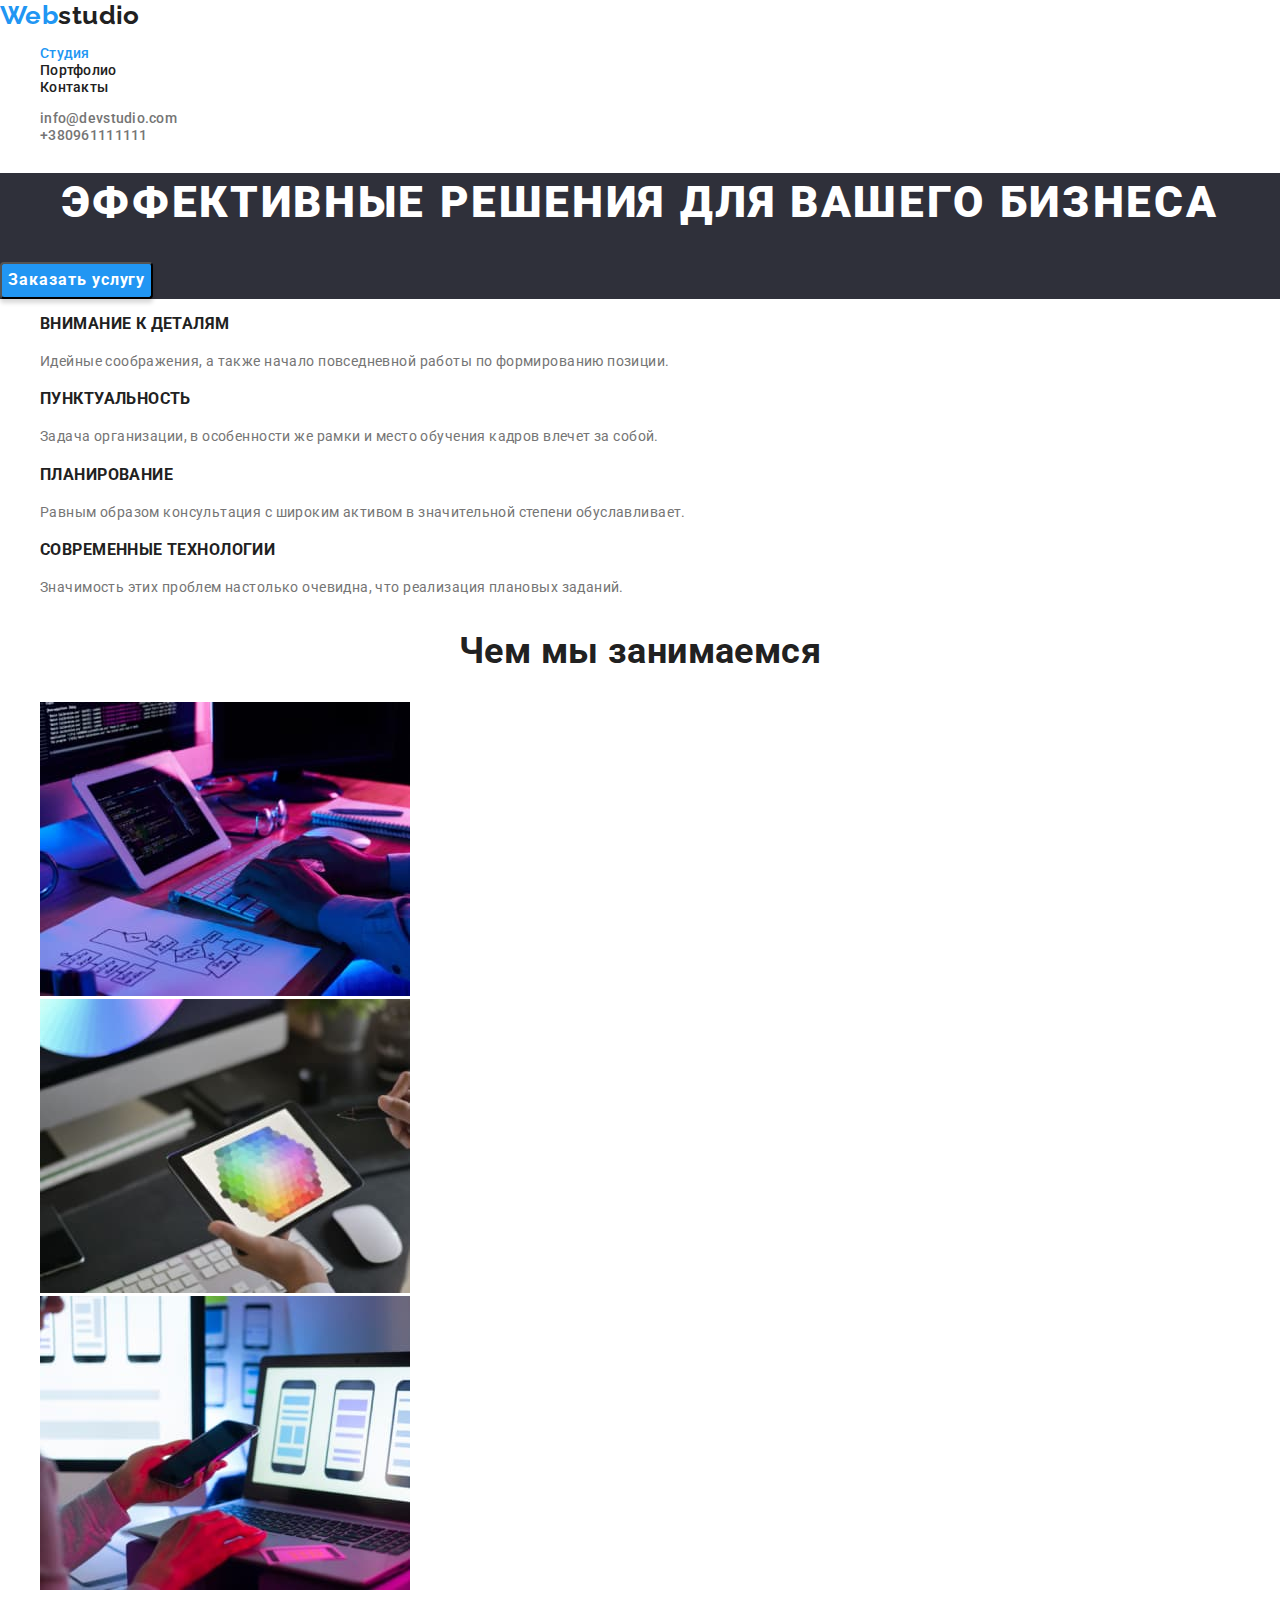
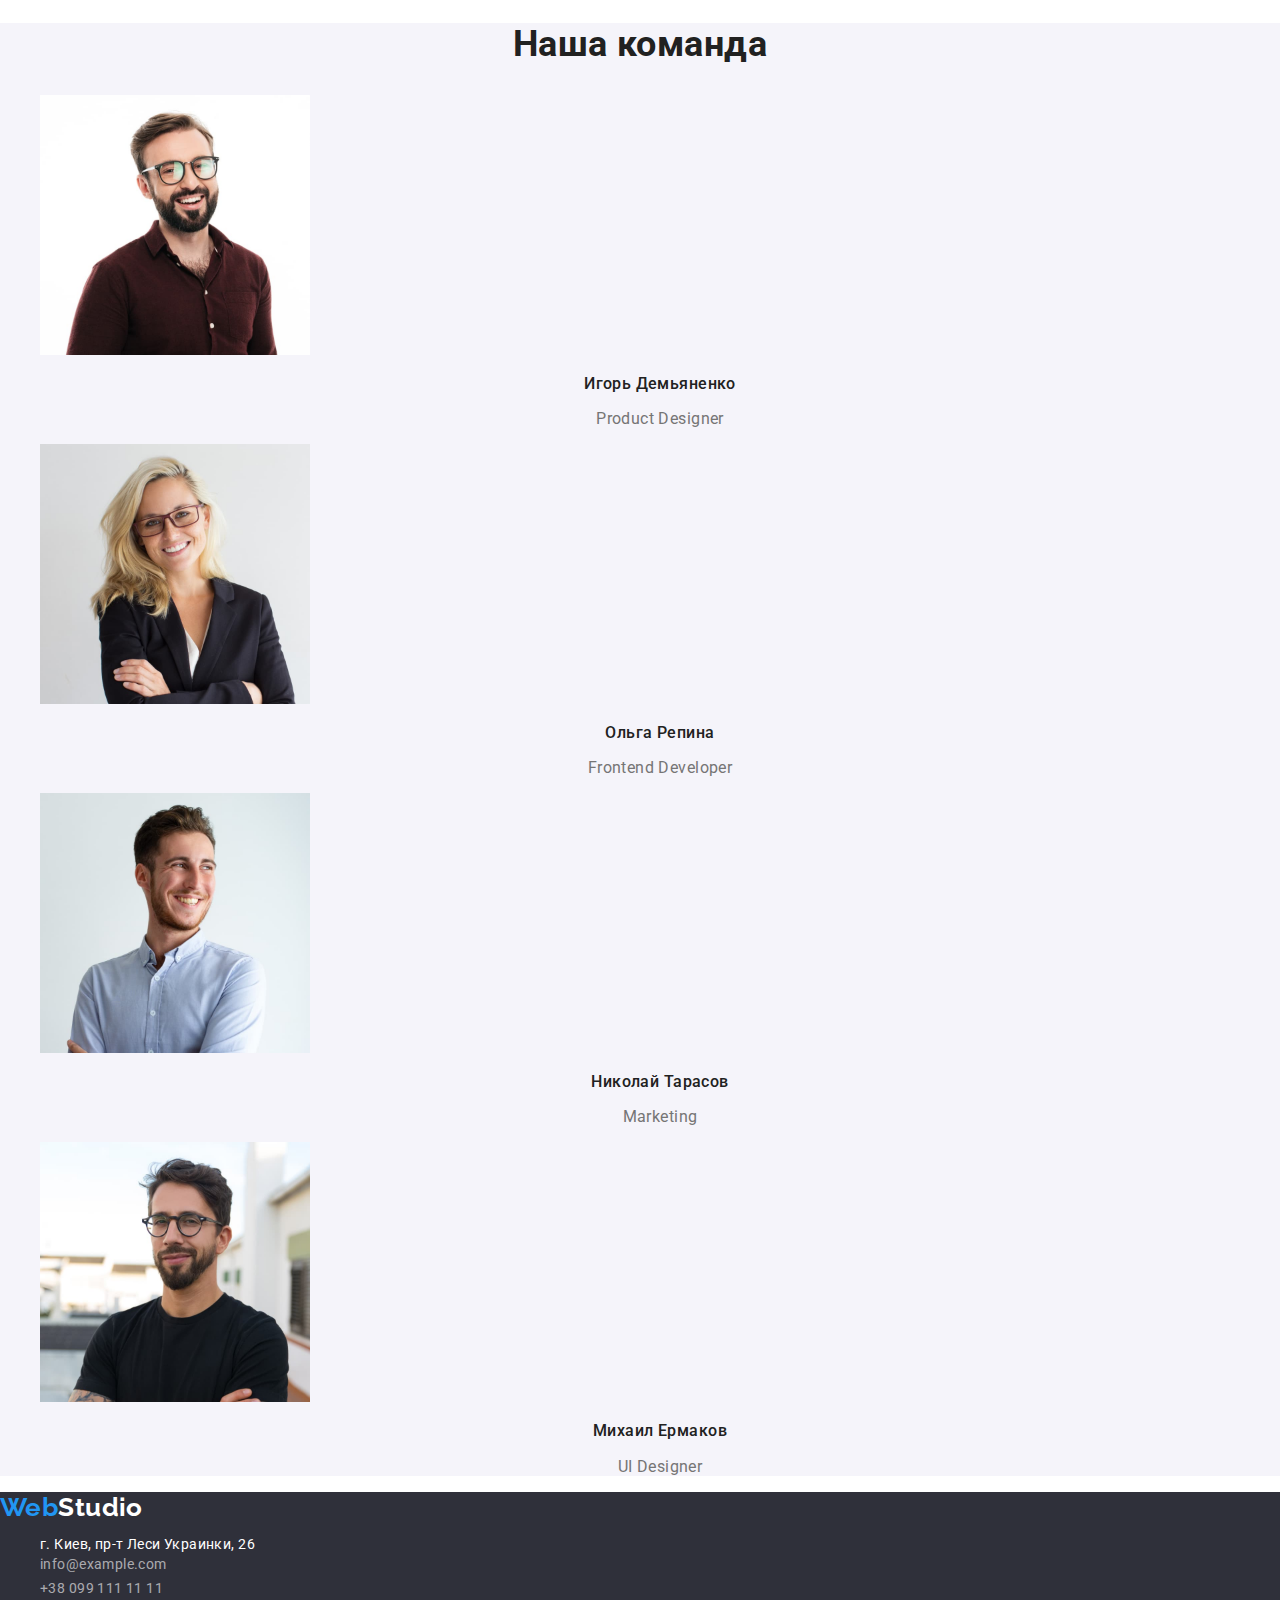
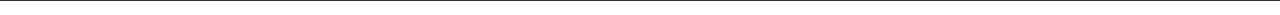
<file: index.html>
<!DOCTYPE html>
<html lang="ru">
  <head>
    <meta charset="UTF-8" />
    <meta http-equiv="X-UA-Compatible" content="IE=edge" />
    <meta name="viewport" content="width=device-width, initial-scale=1.0" />
    <link rel="preconnect" href="https://fonts.googleapis.com" />
    <link rel="preconnect" href="https://fonts.gstatic.com" crossorigin />
    <link
      href="https://fonts.googleapis.com/css2?family=Raleway:wght@700&family=Roboto:wght@400;500;700;900&display=swap"
      rel="stylesheet"
    />
    <link
      rel="stylesheet"
      href="https://cdnjs.cloudflare.com/ajax/libs/modern-normalize/1.0.0/modern-normalize.min.css"
    />
    <link rel="stylesheet" href="css/styles.css" />
    <title>Студія</title>
  </head>
  <body>
    <!-- Header -->
    <header class="header">
      <!-- header_details -->
      <nav>
        <a href="./index.html" class="logo"
          ><span class="logo-accent">Web</span>studio</a
        >
        <ul class="list">
          <li>
            <a href="./index.html" class="site-nav current">Студия</a>
          </li>
          <li>
            <a href="./portfolio.html" class="site-nav">Портфолио</a>
          </li>
          <li>
            <a href="" class="site-nav">Контакты</a>
          </li>
        </ul>
      </nav>

      <ul class="list">
        <li>
          <a href="mailto:mailto:info@devstudio.com" class="mail"
            >info@devstudio.com</a
          >
        </li>
        <li>
          <a href="tel:+380961111111" class="telephone">+380961111111</a>
        </li>
      </ul>
    </header>

    <!-- main content -->
    <main>
      <!-- order service & button -->
      <section class="order-window">
        <h1 class="title">ЭФФЕКТИВНЫЕ РЕШЕНИЯ ДЛЯ ВАШЕГО БИЗНЕСА</h1>
        <button type="button" class="order-button">
          <span class="order-service">Заказать услугу</span>
        </button>
      </section>

      <!-- benefits list -->
      <section class="benefits">
        <h2 class="hidden">Benefits list</h2>
        <div>
          <ul class="list">
            <li>
              <h3 class="benefit-title">ВНИМАНИЕ К ДЕТАЛЯМ</h3>
              <p class="benefit-description">
                Идейные соображения, а также начало повседневной работы по
                формированию позиции.
              </p>
            </li>

            <li>
              <h3 class="benefit-title">ПУНКТУАЛЬНОСТЬ</h3>
              <p class="benefit-description">
                Задача организации, в особенности же рамки и место обучения
                кадров влечет за собой.
              </p>
            </li>

            <li>
              <h3 class="benefit-title">ПЛАНИРОВАНИЕ</h3>
              <p class="benefit-description">
                Равным образом консультация с широким активом в значительной
                степени обуславливает.
              </p>
            </li>

            <li>
              <h3 class="benefit-title">СОВРЕМЕННЫЕ ТЕХНОЛОГИИ</h3>
              <p class="benefit-description">
                Значимость этих проблем настолько очевидна, что реализация
                плановых заданий.
              </p>
            </li>
          </ul>
        </div>
      </section>

      <!-- our work -->
      <section>
        <div>
          <h2 class="our-work-title">Чем мы занимаемся</h2>
          <ul class="list">
            <li>
              <img
                src="images/whatwedo1.jpg"
                alt="верстка"
                width="370"
                height="294"
              />
            </li>
            <li>
              <img
                src="images/whatwedo2.jpg"
                alt="мобільні додатки"
                width="370"
                height="294"
              />
            </li>
            <li>
              <img
                src="images/whatwedo3.jpg"
                alt="дизайн"
                width="370"
                height="294"
              />
            </li>
          </ul>
        </div>
      </section>

      <!-- Team -->
      <section>
        <div class="team">
          <h2 class="team-title">Наша команда</h2>
          <ul class="list">
            <li>
              <img
                src="images/Igor.jpg"
                alt="Игорь Демьяненко"
                width="270"
                height="260"
                class="team-photo"
              />
              <h3 class="team-name">Игорь Демьяненко</h3>
              <p class="position">Product Designer</p>
            </li>
            <li>
              <img
                src="images/Olga.jpg"
                alt="Ольга Репина"
                width="270"
                height="260"
                class="team-photo"
              />
              <h3 class="team-name">Ольга Репина</h3>
              <p class="position">Frontend Developer</p>
            </li>
            <li>
              <img
                src="images/Mykola.jpg"
                alt="Николай Тарасов"
                width="270"
                height="260"
                class="team-photo"
              />
              <h3 class="team-name">Николай Тарасов</h3>
              <p class="position">Marketing</p>
            </li>
            <li>
              <img
                src="images/Myha.jpg"
                alt="Михаил Ермаков"
                width="270"
                height="260"
                class="team-photo"
              />
              <h3 class="team-name">Михаил Ермаков</h3>
              <p class="position">UI Designer</p>
            </li>
          </ul>
        </div>
      </section>
    </main>

    <!-- Footer -->
    <footer>
      <div class="footer">
        <a href="./index.html" class="logo-footer"
          ><span class="logo-accent">Web</span>Studio</a
        >
        <address>
          <ul class="list">
            <li>
              <a
                href="https://bit.ly/3pXMvUd"
                target="_blank"
                rel="noopener noreferrer"
                class="address-footer"
                >г. Киев, пр-т Леси Украинки, 26</a
              >
            </li>
            <li>
              <a class="link-footer" href="mailto:info@devstudio.com"
                >info@example.com</a
              >
            </li>
            <li>
              <a class="link-footer" href="tel:+380991111111"
                >+38 099 111 11 11</a
              >
            </li>
          </ul>
        </address>
      </div>
    </footer>
  </body>
</html>
</file>
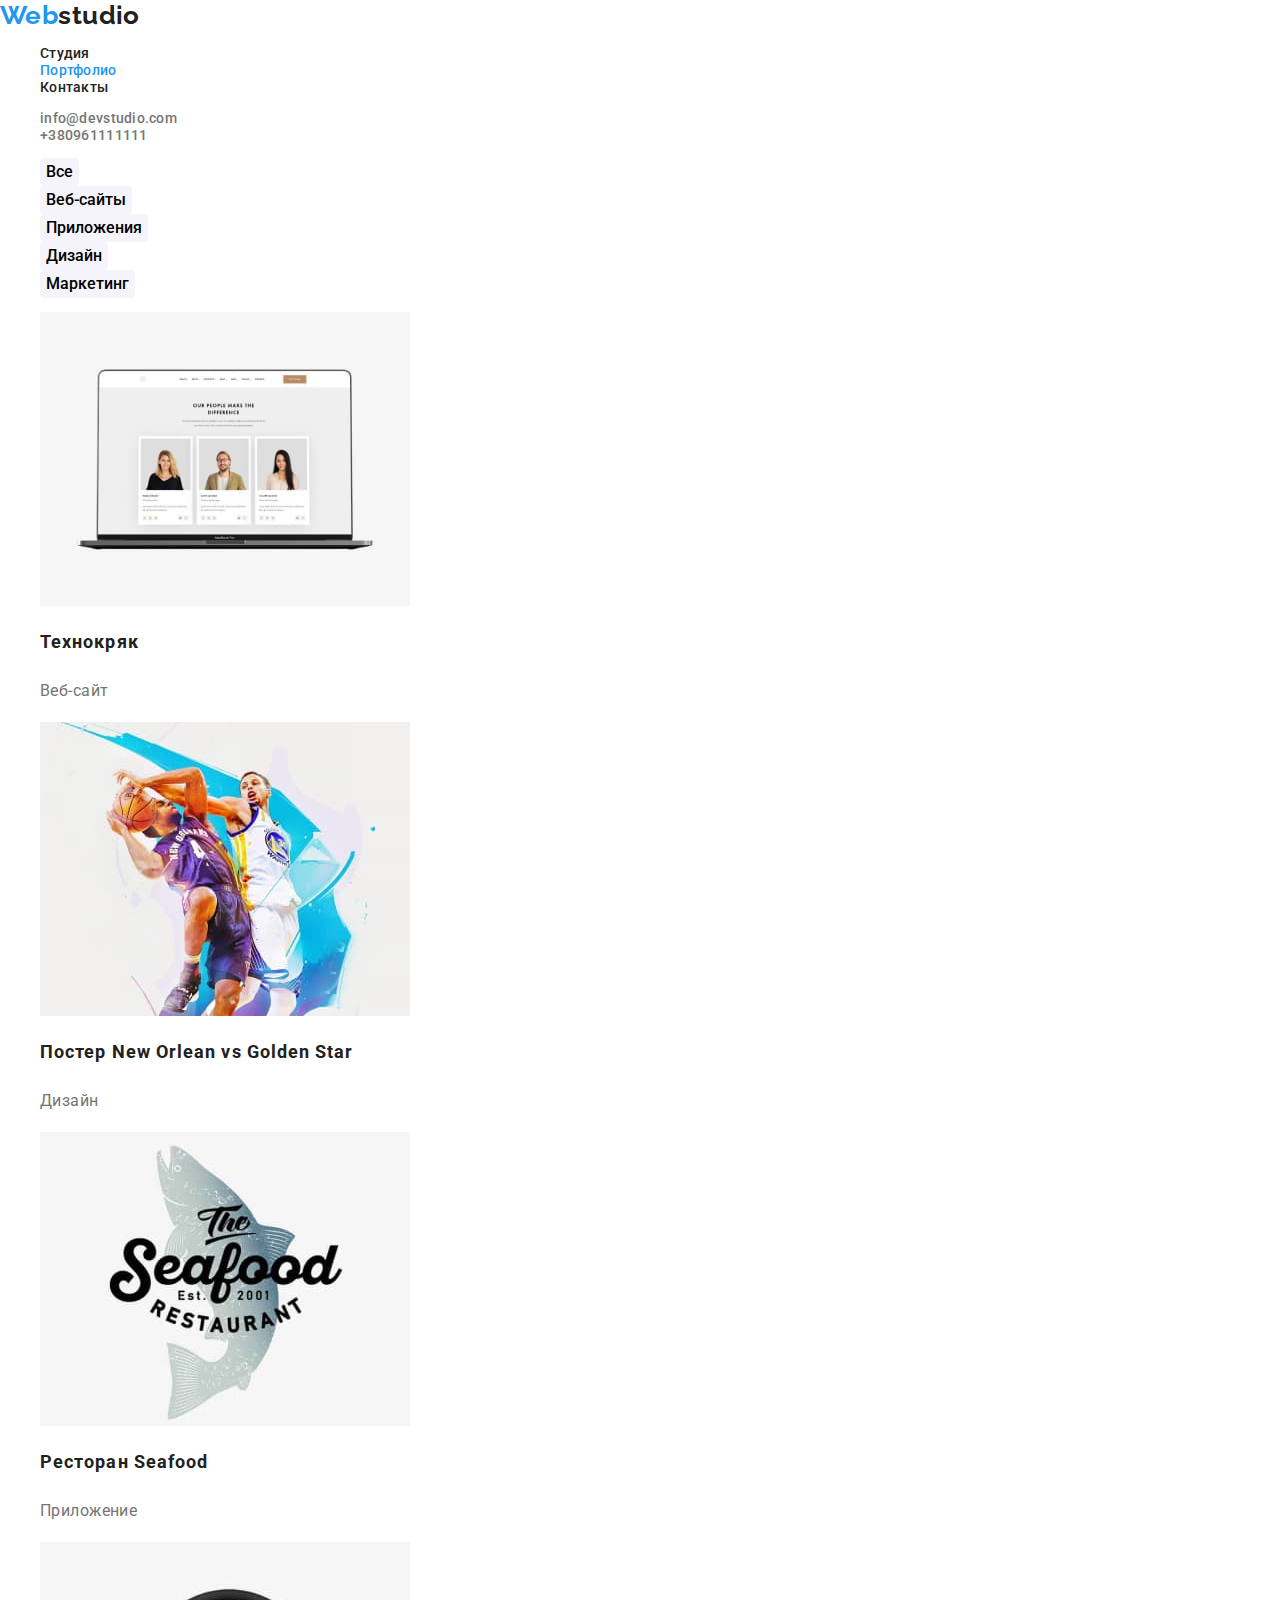
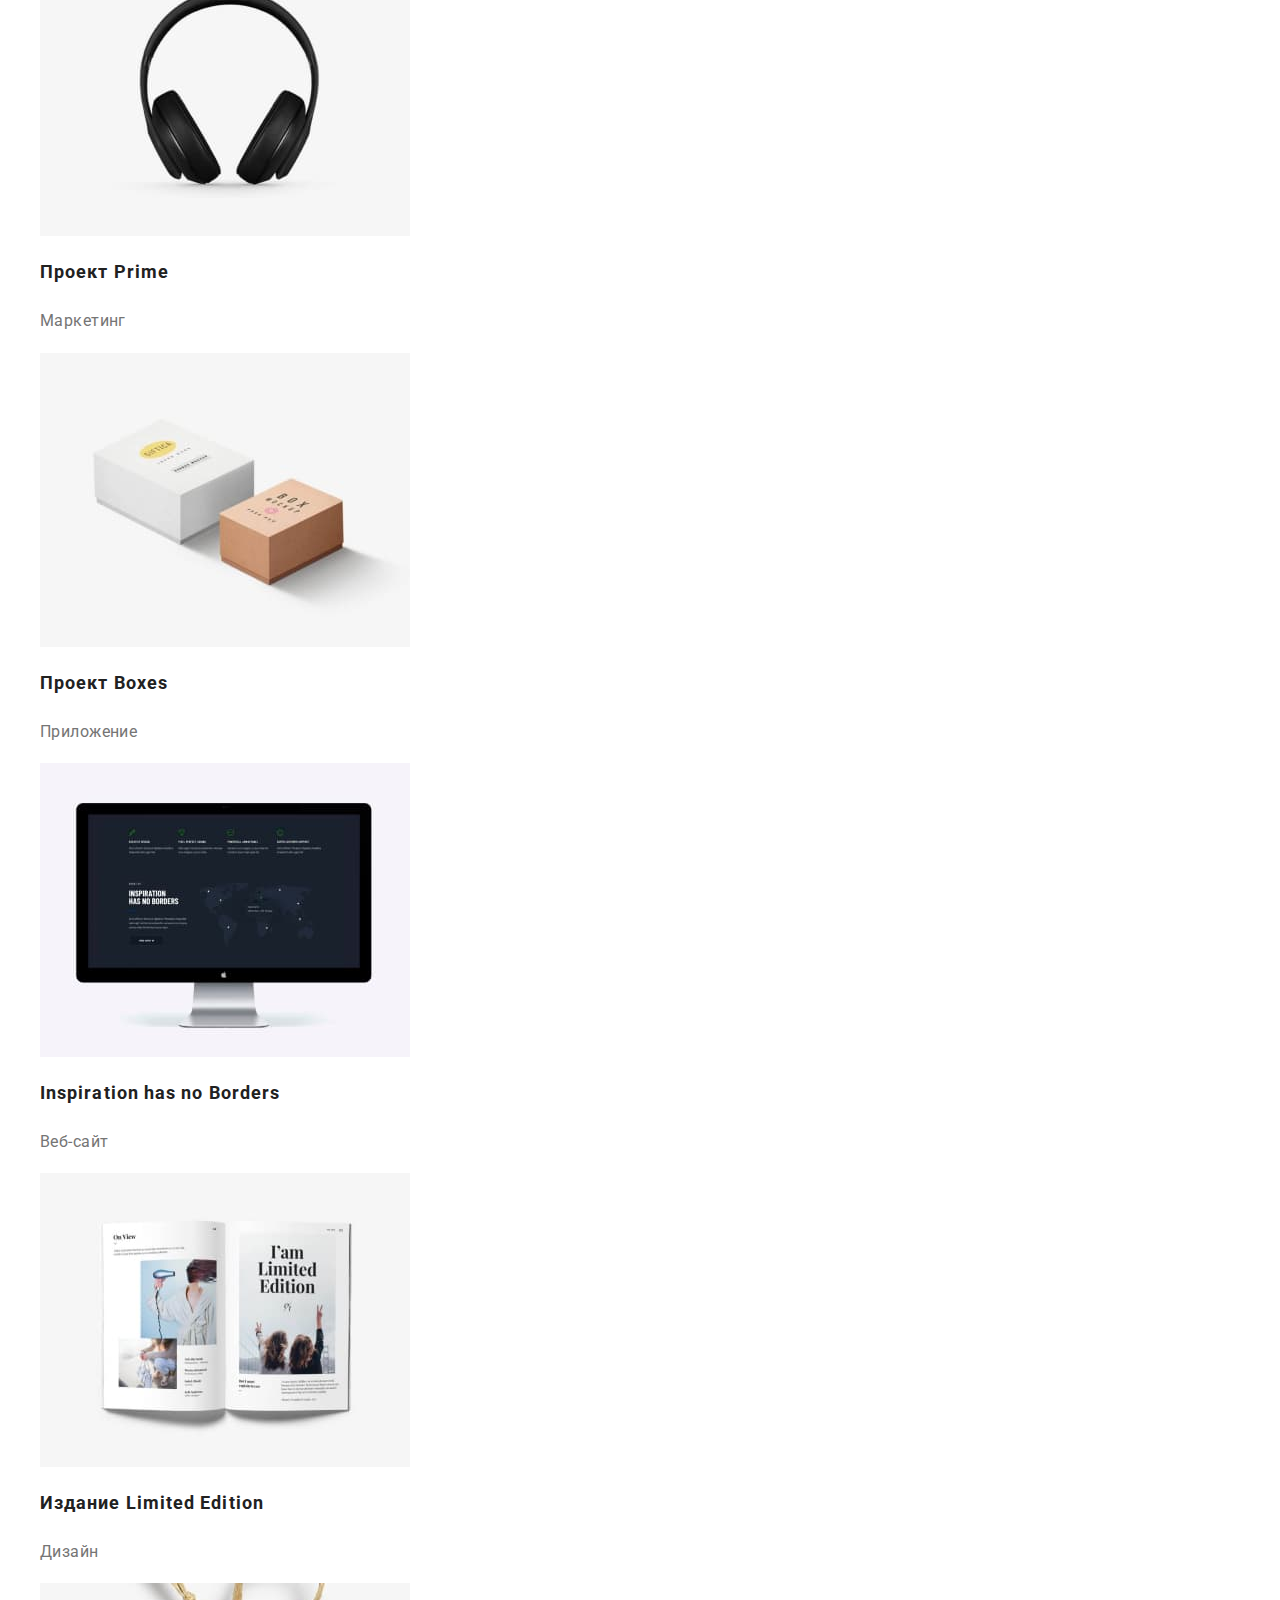
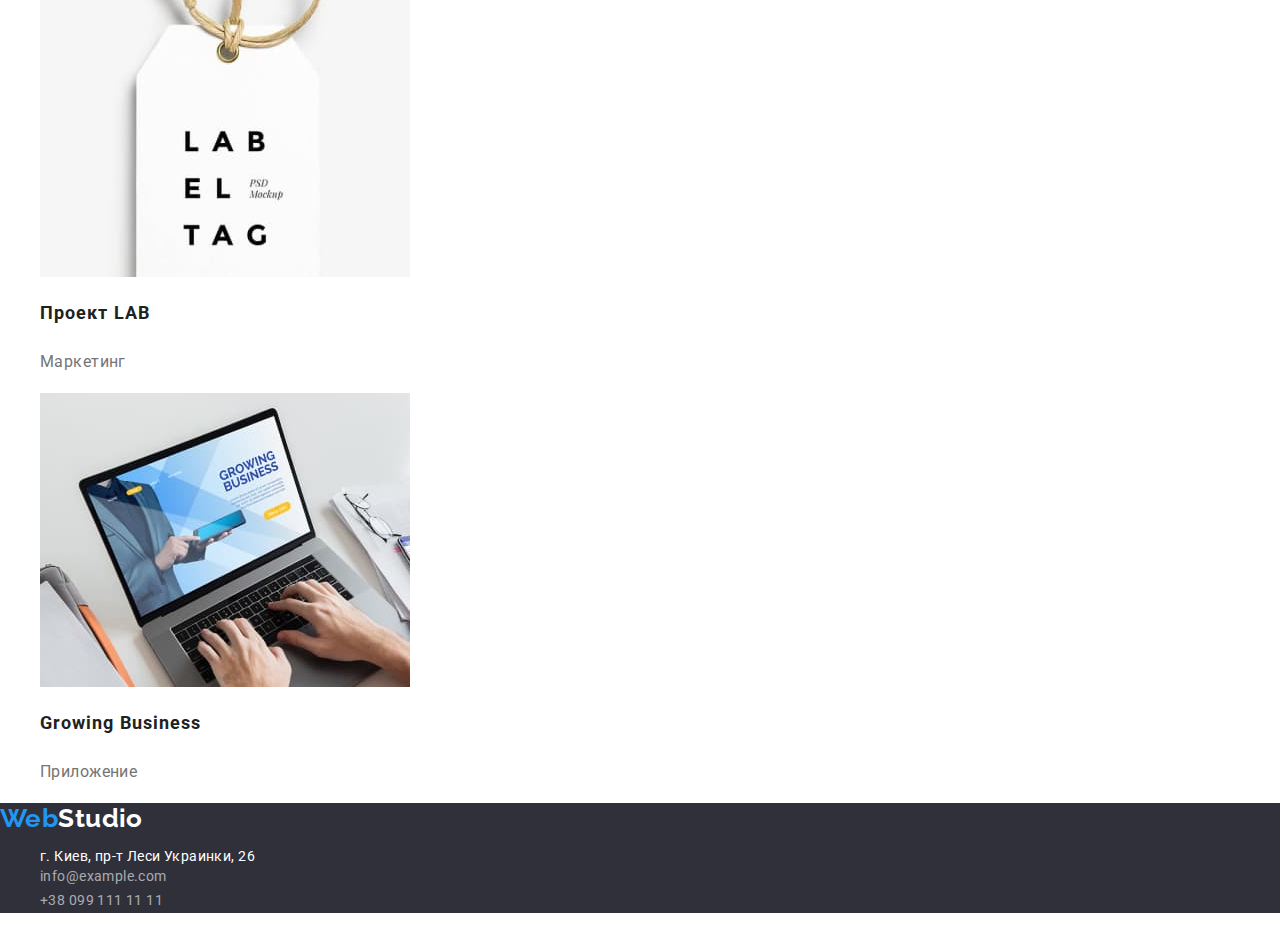
<file: portfolio.html>
<!DOCTYPE html>
<html lang="ru">
  <head>
    <meta charset="UTF-8" />
    <meta http-equiv="X-UA-Compatible" content="IE=edge" />
    <meta name="viewport" content="width=device-width, initial-scale=1.0" />
    <link rel="preconnect" href="https://fonts.googleapis.com" />
    <link rel="preconnect" href="https://fonts.gstatic.com" crossorigin />
    <link
      href="https://fonts.googleapis.com/css2?family=Raleway:wght@700&family=Roboto:wght@400;500;700;900&display=swap"
      rel="stylesheet"
    />
    <link
      rel="stylesheet"
      href="https://cdnjs.cloudflare.com/ajax/libs/modern-normalize/1.0.0/modern-normalize.min.css"
    />
    <link rel="stylesheet" href="css/styles.css" />
    <title>Portfolio</title>
  </head>
  <body>
    <!-- Header -->
    <header class="header">
      <!-- header_details -->
      <nav>
        <a href="./index.html" class="logo"
          ><span class="logo-accent">Web</span>studio</a
        >
        <ul class="list">
          <li>
            <a href="./index.html" class="site-nav">Студия</a>
          </li>
          <li>
            <a href="./portfolio.html" class="site-nav current">Портфолио</a>
          </li>
          <li>
            <a href="" class="site-nav">Контакты</a>
          </li>
        </ul>
      </nav>

      <ul class="list">
        <li>
          <a href="mailto:mailto:info@devstudio.com" class="mail"
            >info@devstudio.com</a
          >
        </li>
        <li>
          <a href="tel:+380961111111" class="telephone">+380961111111</a>
        </li>
      </ul>
    </header>

    <main>
      <!-- Buttons bar -->
      <section>
        <h1 class="hidden">portfolio</h1>
        <ul class="list">
          <li><button class="product-button" type="button">Все</button></li>
          <li>
            <button class="product-button" type="button">Веб-сайты</button>
          </li>
          <li>
            <button class="product-button" type="button">Приложения</button>
          </li>
          <li><button class="product-button" type="button">Дизайн</button></li>
          <li>
            <button class="product-button" type="button">Маркетинг</button>
          </li>
        </ul>
      </section>

      <!-- projects -->
      <ul class="list">
        <li>
          <a href="" class="project-link">
            <img
              src="images/crack.jpg"
              alt="Технокряк"
              width="370"
              height="294"
            />
            <h2 class="project-title">Технокряк</h2>
            <p class="project-description">Веб-сайт</p>
          </a>
        </li>
        <li>
          <a href="" class="project-link">
            <img
              src="images/basket.jpg"
              alt="Постер"
              width="370"
              height="294"
            />
            <h2 class="project-title">Постер New Orlean vs Golden Star</h2>
            <p class="project-description">Дизайн</p>
          </a>
        </li>
        <li>
          <a href="" class="project-link">
            <img
              src="images/seafood.jpg"
              alt="ресторан"
              width="370"
              height="294"
            />
            <h2 class="project-title">Ресторан Seafood</h2>
            <p class="project-description">Приложение</p>
          </a>
        </li>
        <li>
          <a href="" class="project-link">
            <img
              src="images/prime.jpg"
              alt="маркетинг"
              width="370"
              height="294"
            />
            <h2 class="project-title">Проект Prime</h2>
            <p class="project-description">Маркетинг</p>
          </a>
        </li>
        <li>
          <a href="" class="project-link">
            <img
              src="images/box.jpg"
              alt="приложение"
              width="370"
              height="294"
            />
            <h2 class="project-title">Проект Boxes</h2>
            <p class="project-description">Приложение</p>
          </a>
        </li>
        <li>
          <a href="" class="project-link">
            <img src="images/borders.jpg" alt="сайт" width="370" height="294" />
            <h2 class="project-title">Inspiration has no Borders</h2>
            <p class="project-description">Веб-сайт</p>
          </a>
        </li>
        <li>
          <a href="" class="project-link">
            <img
              src="images/limited.jpg"
              alt="дизайн"
              width="370"
              height="294"
            />
            <h2 class="project-title">Издание Limited Edition</h2>
            <p class="project-description">Дизайн</p>
          </a>
        </li>
        <li>
          <a href="" class="project-link">
            <img
              src="images/lab.jpg"
              alt="маркетинг"
              width="370"
              height="294"
            />
            <h2 class="project-title">Проект LAB</h2>
            <p class="project-description">Маркетинг</p>
          </a>
        </li>
        <li>
          <a href="" class="project-link">
            <img
              src="images/business.jpg"
              alt="приложение"
              width="370"
              height="294"
            />
            <h2 class="project-title">Growing Business</h2>
            <p class="project-description">Приложение</p>
          </a>
        </li>
      </ul>
    </main>

    <footer>
      <div class="footer">
        <a href="./index.html" class="logo-footer"
          ><span class="logo-accent">Web</span>Studio</a
        >
        <address>
          <ul class="list">
            <li>
              <a
                href="https://bit.ly/3pXMvUd"
                target="_blank"
                rel="noopener noreferrer"
                class="address-footer"
                >г. Киев, пр-т Леси Украинки, 26</a
              >
            </li>
            <li>
              <a class="link-footer" href="mailto:info@devstudio.com"
                >info@example.com</a
              >
            </li>
            <li>
              <a class="link-footer" href="tel:+380991111111"
                >+38 099 111 11 11</a
              >
            </li>
          </ul>
        </address>
      </div>
    </footer>
  </body>
</html>
</file>
<file: css/styles.css>
:root {
    --primary-text-color: #212121;
    --accent-text-color: #2196F3;
    --description-text-color: #757575;
}

body {
    font-family: 'Roboto', sans-serif;
    color: var(--primary-text-color);
    background-color: #FFFFFF;
    font-size: 14px;
    letter-spacing: 0.03em;
}

/* Колір основного тексту #212121 */

/* Колір підписів #757575 */

/* Колір акценту #2196F3 */

/* Колір адреси #FFFFFF */


/* прибрані крапки в списках */
.list {
    list-style: none;
}

/* приховані заголовки */
.hidden{
    display: none;
}

/* header */
/* .header{
    background-color: #FFFFFF;
} */

.logo {
    color: var(--primary-text-color);
    text-decoration: none;
    font-family: 'Raleway', sans-serif;
    font-weight: 700;
    font-size: 26px;
    line-height: 1.19;
}

.logo-accent {
    color: var(--accent-text-color);
}

.site-nav{
    color: var(--primary-text-color);
    font-weight: 500;
    line-height: 1.14;
    letter-spacing: 0.02em;
    text-decoration: none;
}

/* підсвітка поточної сторінки */
.list .site-nav.current {
    color: var(--accent-text-color);
}

.site-nav:hover,
.site-nav:focus{
    color: var(--accent-text-color);
}

.mail,
.telephone {
    color: var(--description-text-color);
    font-weight: 500;
    line-height: 1.14;
    letter-spacing: 0.02em;
    text-decoration: none;
}

.mail:hover,
.mail:focus,
.telephone:hover,
.telephone:focus,
.link-footer:hover,
.link-footer:focus{
    color:var(--accent-text-color);
}

/* order section */

.order-window{
    background-color: #2F303A;
}
.order-button{
        background: var(--accent-text-color);
        box-shadow: 0px 4px 4px rgba(0, 0, 0, 0.15);
        border-radius: 4px;
        font-family: inherit;
}
.order-service{
        font-weight: 700;
        font-size: 16px;
        line-height: 1.88;
        display: flex;
        align-items: center;
        text-align: center;
        letter-spacing: 0.06em;
        color: #FFFFFF;
        cursor: pointer;
}

.title{
        font-weight: 900;
        font-size: 44px;
        line-height: 1.36;
        text-align: center;
        letter-spacing: 0.06em;
        text-transform: uppercase;
        color: #FFFFFF;
}

/* benefits list */
/* .benefits{
    background-color: #E5E5E5;
} */

.benefit-title{
    font-weight: 700;
    line-height: 1.14;
    text-transform: uppercase;
}

.benefit-description{
        line-height: 1.71;
        color: var(--description-text-color);
}

/* Our work */

.our-work-title{
        font-weight: 700;
        font-size: 36px;
        line-height: 1.17;
        text-align: center;
}

/* Our team */

.team-title{
        font-weight: 700;
        font-size: 36px;
        line-height: 1.17;
        text-align: center;
}

.team{
    background-color: #F5F4FA;
}

/* .team-photo{
} */

.team-name{
    font-weight: 500;
    font-size: 16px;
    line-height: 1.19;
    text-align: center;
}

.position{
    font-style: normal;
    font-size: 16px;
    line-height: 1.19;
    text-align: center;
    color: var(--description-text-color);
}

/* portfolio main */

/* buttons */

.product-button{
        background: #F5F4FA;
        border-radius: 4px;
        font-weight: 500;
        font-size: 16px;
        line-height: 1.63;
        text-align: center;
        border: none;
        cursor: pointer;
        font-family: inherit;
}

.product-button:hover,
.product-button:focus {
        font-weight: 500;
        font-size: 16px;
        line-height: 1.63;
        text-align: center;
        color: #FFFFFF;
        background: var(--accent-text-color);
        box-shadow: 0px 3px 1px rgba(0, 0, 0, 0.1), 0px 1px 2px rgba(0, 0, 0, 0.08), 0px 2px 2px rgba(0, 0, 0, 0.12);
        border-radius: 4px;
}

/* projects */

.project-link{
    text-decoration: none;
    color: var(--primary-text-color);
}

.project-title{
        font-weight: 700;
        font-size: 18px;
        line-height: 2;
        letter-spacing: 0.06em;
}

.project-description{
        font-size: 16px;
        line-height: 1.88;
        color: var(--description-text-color);
}

/* footer */
.footer{
    background-color: #2F303A;
}

.logo-footer{
        color: #ffffff;
        text-decoration: none;
        font-family: 'Raleway', sans-serif;
        font-weight: 700;
        font-size: 26px;
        line-height: 1.19;
}
.address-footer{
        line-height: 1.19;
        color: #FFFFFF;
        font-style: normal;
        text-decoration: none;
}
.link-footer{
        line-height: 1.71;
        color: rgba(255, 255, 255, 0.6);
        font-style: normal;
        text-decoration: none;
}
</file>
